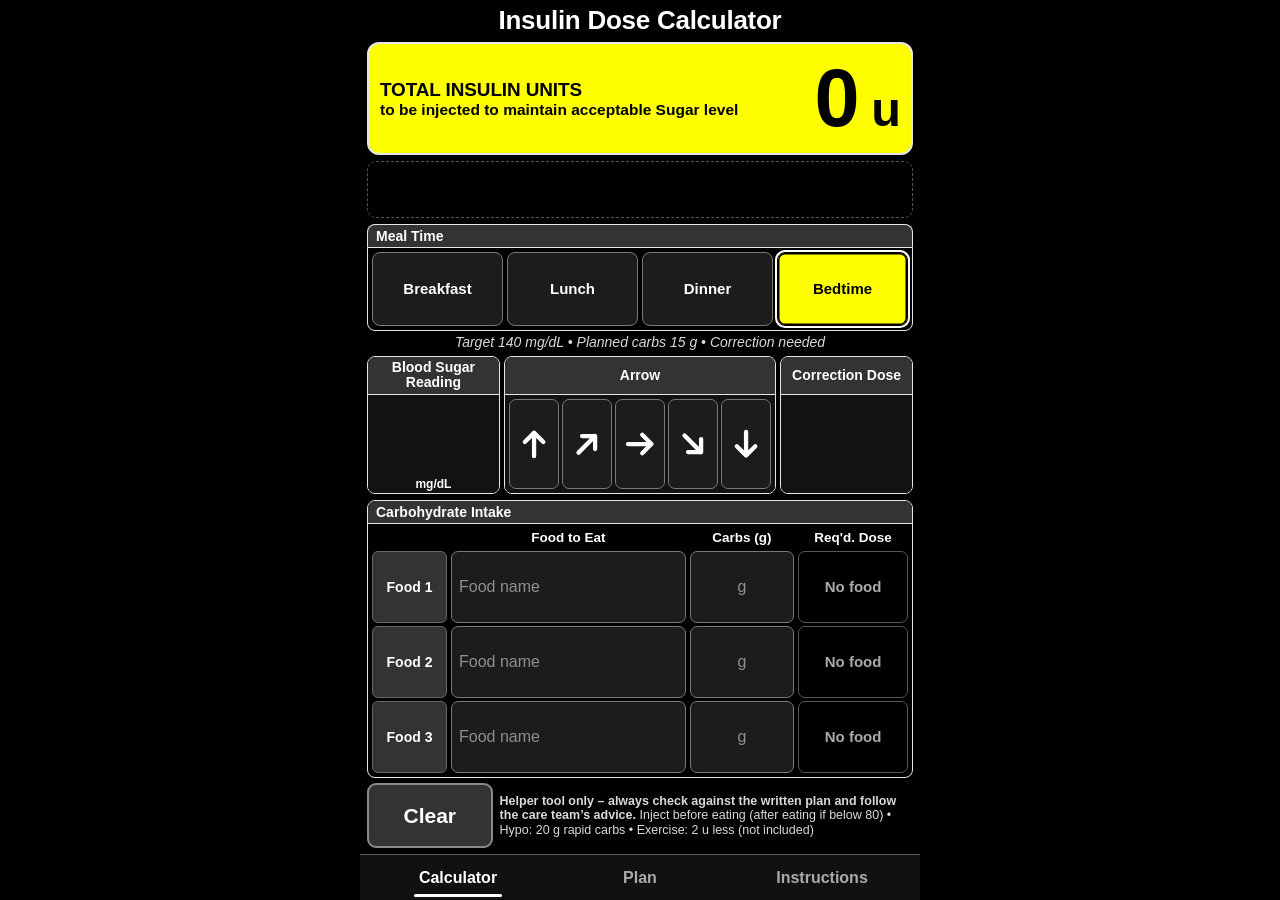
<file: index.html>
<!doctype html>
<html lang="en">
<head>
  <meta charset="utf-8">
  <meta name="viewport" content="width=device-width, initial-scale=1, maximum-scale=1, viewport-fit=cover">
  <meta name="color-scheme" content="dark">
  <meta name="theme-color" content="#000000">
  <meta name="mobile-web-app-capable" content="yes">
  <meta name="apple-mobile-web-app-capable" content="yes">
  <meta name="apple-mobile-web-app-status-bar-style" content="black">
  <meta name="apple-mobile-web-app-title" content="Insulin Dose">
  <meta name="format-detection" content="telephone=no">
  <meta name="referrer" content="no-referrer">
  <meta http-equiv="Content-Security-Policy" content="default-src 'self'; img-src 'self' data:; style-src 'self'; script-src 'self'; connect-src 'self'; manifest-src 'self'; worker-src 'self'; base-uri 'none'; form-action 'none'">
  <title>Insulin Dose Calculator</title>
  <link rel="manifest" href="manifest.json">
  <link rel="apple-touch-icon" href="icons/apple-touch-icon.png">
  <link rel="icon" type="image/png" sizes="192x192" href="icons/icon-192.png">
  <link rel="stylesheet" href="style.css">
</head>
<body>
<div class="app" id="app">

  <button type="button" class="update-bar" id="update-bar" hidden>A new version is ready – tap here to reload</button>
  <div class="hud" id="hud" hidden aria-hidden="true">
    <div class="hud-row">
      <div class="hud-total">TOTAL <b id="hud-total">0 u</b></div>
      <div class="hud-reading" id="hud-reading"></div>
    </div>
    <div class="message hud-msg" id="hud-msg" data-base="message hud-msg"></div>
  </div>

  <!-- ===== Calculator (one screen, no scrolling) ===== -->
  <main class="page page-calc" id="page-calc" data-page="calc">

    <h1 class="title">Insulin Dose Calculator</h1>

    <section class="total" id="total-box" aria-live="polite">
      <p class="total-label"><strong>TOTAL INSULIN UNITS</strong> to be injected to maintain acceptable Sugar level</p>
      <output class="total-value" id="total-value"><span id="total-num">0</span><span class="u"> u</span></output>
    </section>

    <!-- Message sits right under the Total so both are read together -->
    <div class="message empty" id="message" role="status" aria-live="polite"></div>

    <section class="meal" aria-label="Meal Time">
      <div class="hdr">Meal Time</div>
      <div class="meal-grid" id="meal-grid" role="radiogroup" aria-label="Meal Time"></div>
      <p class="meal-info" id="meal-info"></p>
    </section>

    <section class="boxes">
      <div class="box box-reading" id="box-reading">
        <label class="box-h" for="reading">Blood Sugar Reading</label>
        <label class="box-b reading-body" for="reading">
          <input class="reading-input" id="reading" type="text" inputmode="numeric" pattern="[0-9]*"
                 maxlength="3" autocomplete="off" autocorrect="off" spellcheck="false" enterkeyhint="done"
                 aria-label="Blood sugar reading in mg/dL">
          <span class="unit">mg/dL</span>
        </label>
      </div>
      <div class="box box-arrow" id="box-arrow">
        <div class="box-h" id="arrow-label">Arrow</div>
        <div class="box-b arrow-btns" id="arrow-btns" role="group" aria-labelledby="arrow-label"></div>
      </div>
      <div class="box box-corr">
        <div class="box-h">Correction Dose</div>
        <div class="box-b"><output class="corr-value" id="correction" aria-live="polite"></output></div>
      </div>
    </section>

    <section class="carbs" aria-label="Carbohydrate Intake">
      <div class="hdr">Carbohydrate Intake</div>
      <div class="carb-grid">
        <div class="ch ch-blank"></div>
        <div class="ch">Food to Eat</div>
        <div class="ch">Carbs (g)</div>
        <div class="ch">Req'd. Dose</div>

        <div class="rl">Food 1</div>
        <input class="food-name" id="food-name-1" type="text" placeholder="Food name" maxlength="40"
               autocomplete="off" autocorrect="off" spellcheck="false" enterkeyhint="next" aria-label="Food 1 name">
        <input class="food-carbs" id="food-carbs-1" type="text" inputmode="decimal" placeholder="g" maxlength="5"
               autocomplete="off" aria-label="Food 1 carbs in grams">
        <output class="food-dose nofood" id="food-dose-1">No food</output>

        <div class="rl">Food 2</div>
        <input class="food-name" id="food-name-2" type="text" placeholder="Food name" maxlength="40"
               autocomplete="off" autocorrect="off" spellcheck="false" enterkeyhint="next" aria-label="Food 2 name">
        <input class="food-carbs" id="food-carbs-2" type="text" inputmode="decimal" placeholder="g" maxlength="5"
               autocomplete="off" aria-label="Food 2 carbs in grams">
        <output class="food-dose nofood" id="food-dose-2">No food</output>

        <div class="rl">Food 3</div>
        <input class="food-name" id="food-name-3" type="text" placeholder="Food name" maxlength="40"
               autocomplete="off" autocorrect="off" spellcheck="false" enterkeyhint="next" aria-label="Food 3 name">
        <input class="food-carbs" id="food-carbs-3" type="text" inputmode="decimal" placeholder="g" maxlength="5"
               autocomplete="off" aria-label="Food 3 carbs in grams">
        <output class="food-dose nofood" id="food-dose-3">No food</output>
      </div>
    </section>

    <div class="bottom">
      <button type="button" class="clear-btn" id="clear">Clear</button>
      <p class="reminder" id="reminder-line"></p>
    </div>
  </main>

  <!-- ===== Plan (read-only, scrolls) ===== -->
  <section class="page page-scroll" id="page-plan" data-page="plan" hidden>
    <div class="doc" id="plan-content"></div>
  </section>

  <!-- ===== Instructions (scrolls) ===== -->
  <section class="page page-scroll" id="page-help" data-page="help" hidden>
    <div class="doc" id="help-content"></div>
  </section>

  <nav class="tabbar" aria-label="Pages">
    <button type="button" class="tab" data-page="calc" aria-selected="true">Calculator</button>
    <button type="button" class="tab" data-page="plan" aria-selected="false">Plan</button>
    <button type="button" class="tab" data-page="help" aria-selected="false">Instructions</button>
  </nav>
</div>
<script src="app.js"></script>
</body>
</html>
</file>
<file: style.css>
/* Insulin Dose Calculator – mobile-first, one screen, readable in bright light */

*, *::before, *::after { box-sizing: border-box; }

:root { color-scheme: light; }

html, body {
  margin: 0;
  height: 100%;
  overflow: hidden;
  overscroll-behavior: none;
  background: #fff;
  color: #000;
}
html { -webkit-text-size-adjust: 100%; text-size-adjust: 100%; }
body {
  font-family: -apple-system, BlinkMacSystemFont, "SF Pro Text", "Segoe UI", Roboto, Helvetica, Arial, sans-serif;
  touch-action: manipulation;
  -webkit-tap-highlight-color: transparent;
  -webkit-user-select: none;
  user-select: none;
}
input { -webkit-user-select: text; user-select: text; }
button { font: inherit; color: inherit; cursor: pointer; margin: 0; }
p, h1, h2, h3 { margin: 0; }
[hidden] { display: none !important; }

/* ---------- Full-height frame with notch / home-bar safe areas ---------- */
.app {
  --sat: env(safe-area-inset-top, 0px);
  --sab: env(safe-area-inset-bottom, 0px);
  --sal: env(safe-area-inset-left, 0px);
  --sar: env(safe-area-inset-right, 0px);
  --avail: calc(100vh - var(--sat) - var(--sab));
  --u: calc(var(--avail) / 100);             /* 1% of the usable screen height */
  --side: max(7px, var(--sal));
  --side-r: max(7px, var(--sar));
  --gap: clamp(3px, calc(var(--u) * 0.62), 8px);
  --line: #000;
  --grey: #D9D9D9;
  --yellow: #FFFF00;

  position: relative;
  height: 100vh;
  max-width: 560px;
  margin: 0 auto;
  display: flex;
  flex-direction: column;
  padding-top: var(--sat);
}
@supports (height: 100dvh) {
  .app { height: 100dvh; --avail: calc(100dvh - var(--sat) - var(--sab)); }
}

.page { flex: 1 1 auto; min-height: 0; }

/* ---------- Calculator page: sections share the height ---------- */
.page-calc {
  display: flex;
  flex-direction: column;
  gap: var(--gap);
  padding: calc(var(--gap) * 0.6) var(--side-r) var(--gap) var(--side);
  overflow-x: hidden;
  overflow-y: auto; /* safety net only – the layout is sized so this never scrolls */
}
.page-calc > * { flex: 0 0 auto; }
/* Spare height on bigger phones goes into the boxes (bigger buttons), not into empty gaps */

.title {
  height: clamp(20px, calc(var(--u) * 3.7), 36px);
  display: flex;
  align-items: center;
  justify-content: center;
  font-size: min(clamp(16px, calc(var(--u) * 3), 26px), 5.8vw);
  font-weight: 800;
  letter-spacing: -0.01em;
  line-height: 1;
  white-space: nowrap;
}

/* TOTAL – the biggest thing on screen */
.total {
  display: flex;
  align-items: center;
  gap: 8px;
  min-height: clamp(54px, calc(var(--u) * 12.3), 114px);
  flex-grow: 1 !important;
  padding: 0 10px 0 11px;
  background: var(--yellow);
  border: 2.5px solid var(--line);
  border-radius: 12px;
}
.total-label {
  flex: 1 1 auto;
  min-width: 0;
  font-size: min(clamp(10.5px, calc(var(--u) * 1.8), 15.5px), 3.3vw);
  font-weight: 600;
  line-height: 1.15;
}
.total-label strong {
  display: block;
  font-size: 1.22em;
  font-weight: 900;
  letter-spacing: -0.005em;
}
.total-value {
  flex: 0 0 auto;
  font-size: min(clamp(36px, calc(var(--u) * 9), 88px), 16vw);
  font-weight: 900;
  line-height: 1.12;
  white-space: nowrap;
  font-variant-numeric: tabular-nums;
  letter-spacing: -0.02em;
}
.total-value .u { font-size: 0.6em; font-weight: 800; letter-spacing: 0; }

/* Grey header strips (Excel #D9D9D9) */
.hdr {
  height: clamp(14px, calc(var(--u) * 2.55), 24px);
  display: flex;
  align-items: center;
  padding: 0 8px;
  background: var(--grey);
  border: 1.5px solid var(--line);
  font-size: min(clamp(10.5px, calc(var(--u) * 1.75), 14px), 3.3vw);
  font-weight: 800;
  line-height: 1;
}

/* Meal Time – one row of 4 (snack times removed), so it takes half the spare height it used to */
.meal { display: flex; flex-direction: column; flex-grow: 1 !important; }
.meal .hdr { border-radius: 8px 8px 0 0; border-bottom: 0; }
.meal-grid {
  display: grid;
  grid-template-columns: repeat(4, minmax(0, 1fr));
  flex: 1 1 auto;
  grid-auto-rows: minmax(clamp(32px, calc(var(--u) * 6.2), 56px), 1fr);
  gap: 4px;
  padding: 4px;
  border: 1.5px solid var(--line);
  border-top: 1.5px solid var(--line);
  border-radius: 0 0 8px 8px;
}
.chip {
  display: flex;
  align-items: center;
  justify-content: center;
  min-width: 0;
  padding: 2px 3px;
  background: #fff;
  border: 1.5px solid #6b6b6b;
  border-radius: 8px;
  font-size: min(clamp(10.5px, calc(var(--u) * 1.8), 15px), 3.25vw);
  font-weight: 700;
  line-height: 1.08;
  text-align: center;
  overflow-wrap: anywhere;
}
.chip.on {
  background: var(--yellow);
  border-color: #000;
  box-shadow: inset 0 0 0 1.5px #000;
  font-weight: 900;
}
.meal-info {
  margin-top: 3px;
  font-size: min(clamp(10px, calc(var(--u) * 1.65), 14px), 3vw);
  font-style: italic;
  line-height: 1.15;
  text-align: center;
  white-space: nowrap;
  overflow: hidden;
  text-overflow: ellipsis;
}

/* Row with 3 boxes */
.boxes {
  flex-grow: 1.2 !important;
  display: grid;
  grid-template-columns: minmax(0, 1fr) minmax(0, 2.05fr) minmax(0, 1fr);
  gap: 4px;
}
.box {
  display: flex;
  flex-direction: column;
  min-width: 0;
  border: 1.5px solid var(--line);
  border-radius: 8px;
  overflow: hidden;
}
.box-h {
  height: clamp(24px, calc(var(--u) * 4.3), 38px);
  display: flex;
  align-items: center;
  justify-content: center;
  padding: 0 3px;
  background: var(--grey);
  border-bottom: 1.5px solid var(--line);
  font-size: min(clamp(10px, calc(var(--u) * 1.65), 14px), 2.95vw);
  font-weight: 800;
  line-height: 1.08;
  text-align: center;
}
.box-b {
  flex: 1 1 auto;
  min-height: clamp(42px, calc(var(--u) * 8.5), 78px);
  display: flex;
  align-items: center;
  justify-content: center;
  background: var(--bg, #fff);
  color: var(--fg, #000);
}

/* Blood sugar reading */
.reading-body { flex-direction: column; cursor: text; padding-bottom: 3px; }
.reading-input {
  flex: 1 1 auto;
  min-height: 0;
  width: 100%;
  padding: 0;
  border: 0;
  border-radius: 0;
  outline: none;
  background: transparent;
  color: inherit;
  font: inherit;
  font-size: min(clamp(24px, calc(var(--u) * 5.4), 46px), 9vw);
  font-weight: 900;
  text-align: center;
  font-variant-numeric: tabular-nums;
  caret-color: currentColor;
  -webkit-appearance: none;
  appearance: none;
}
.unit {
  font-size: clamp(9px, calc(var(--u) * 1.4), 12px);
  font-weight: 700;
  line-height: 1;
}
.box-reading:focus-within { box-shadow: 0 0 0 3px #000; }
.coloured .reading-input, .coloured .unit, .msg-red, .msg-green {
  text-shadow: 0 1px 1px rgba(0, 0, 0, 0.3);
}
.box-reading.coloured[data-colour="Yellow"] .reading-input,
.box-reading.coloured[data-colour="Yellow"] .unit { text-shadow: none; }

/* Arrow buttons – only the selected button takes the arrow colour */
.box-arrow .box-b { background: #fff; }
.arrow-btns { gap: 3px; padding: 4px; }
.arrow-btn {
  flex: 1 1 0;
  min-width: 0;
  height: 100%;
  padding: 0;
  background: #fff;
  color: #000;
  border: 1.5px solid #6b6b6b;
  border-radius: 7px;
  font-size: min(clamp(17px, calc(var(--u) * 3.3), 30px), 5.4vw);
  font-weight: 900;
  line-height: 1;
}
.arrow-btn.on {
  background: var(--sel-bg);
  color: var(--sel-fg);
  border-color: #000;
  box-shadow: inset 0 0 0 2px #000, 0 0 0 1px #fff;
}

/* Correction dose */
.corr-value {
  font-size: min(clamp(20px, calc(var(--u) * 4.8), 42px), 8.2vw);
  font-weight: 900;
  line-height: 1.12;
  text-align: center;
  white-space: nowrap;
  font-variant-numeric: tabular-nums;
}
.corr-value.small {
  font-size: min(clamp(12px, calc(var(--u) * 2.1), 18px), 3.7vw);
  line-height: 1.1;
  white-space: normal;
}

/* Message banner */
.message {
  min-height: clamp(32px, calc(var(--u) * 6.4), 60px);
  flex-grow: 0.6 !important;
  display: flex;
  align-items: center;
  justify-content: center;
  padding: 0 8px;
  border: 2px solid transparent;
  border-radius: 9px;
  font-size: min(clamp(13px, calc(var(--u) * 2.45), 21px), 3.85vw);
  font-weight: 900;
  line-height: 1.1;
  text-align: center;
}
.message.empty { border: 1.5px dashed #c4c4c4; }
.msg-red { background: #FF0000; color: #fff; border-color: #FF0000; }
.msg-green { background: #00B050; color: #fff; border-color: #00B050; }

/* Blink: red with white text for 0.5 s, then white with red text for 0.5 s (1 per second) */
.message.flash { animation: flash 1s steps(1, end) infinite; }
@keyframes flash {
  0%  { background: #FF0000; color: #fff; border-color: #FF0000; text-shadow: 0 1px 1px rgba(0, 0, 0, 0.3); }
  50% { background: #fff; color: #FF0000; border-color: #FF0000; text-shadow: none; }
}

/* Carbohydrate intake */
.carbs {
  display: flex;
  flex-direction: column;
  flex-grow: 3 !important;
  border: 1.5px solid var(--line);
  border-radius: 8px;
  overflow: hidden;
}
.carbs .hdr { border: 0; border-bottom: 1.5px solid var(--line); }
.carb-grid {
  display: grid;
  grid-template-columns: 14% minmax(0, 1fr) 19.5% 20.5%;
  flex: 1 1 auto;
  grid-template-rows: clamp(13px, calc(var(--u) * 2.35), 22px) repeat(3, minmax(clamp(31px, calc(var(--u) * 5.95), 54px), 1fr));
  gap: 3px 4px;
  padding: 3px 4px 4px;
}
.ch {
  display: flex;
  align-items: center;
  justify-content: center;
  font-size: min(clamp(10px, calc(var(--u) * 1.6), 13.5px), 2.9vw);
  font-weight: 800;
  line-height: 1;
  white-space: nowrap;
}
.rl {
  display: flex;
  align-items: center;
  justify-content: center;
  background: var(--grey);
  border: 1px solid #8a8a8a;
  border-radius: 6px;
  font-size: min(clamp(10px, calc(var(--u) * 1.65), 14px), 2.9vw);
  font-weight: 800;
  white-space: nowrap;
}
.food-name, .food-carbs {
  width: 100%;
  height: 100%;
  min-width: 0;
  padding: 0 7px;
  background: #fff;
  color: #000;
  border: 1.5px solid #6b6b6b;
  border-radius: 7px;
  outline: none;
  font: inherit;
  font-size: 16px; /* 16px or more stops iPhone zooming in */
  font-weight: 600;
  -webkit-appearance: none;
  appearance: none;
}
.food-carbs { text-align: center; font-weight: 800; padding: 0 2px; }
.food-name::placeholder, .food-carbs::placeholder { color: #9a9a9a; font-weight: 500; }
.food-name:focus, .food-carbs:focus { border-color: #000; box-shadow: inset 0 0 0 1.5px #000; }
.needs { border: 2px dashed #E36C09 !important; box-shadow: none !important; }
.food-dose {
  display: flex;
  align-items: center;
  justify-content: center;
  border: 1.5px solid #c9c9c9;
  border-radius: 7px;
  font-size: min(clamp(16px, calc(var(--u) * 3), 26px), 5vw);
  font-weight: 900;
  font-variant-numeric: tabular-nums;
  white-space: nowrap;
}
.food-dose.nofood {
  font-size: min(clamp(11px, calc(var(--u) * 1.8), 15px), 3.2vw);
  font-weight: 600;
  color: #555;
}

/* Clear + reminder line */
.bottom {
  display: grid;
  grid-template-columns: 23% minmax(0, 1fr);
  gap: 7px;
  min-height: clamp(44px, calc(var(--u) * 7), 58px);
  flex-grow: 0.4 !important;
}
.clear-btn {
  height: 100%;
  background: #3a3a3a;
  color: #fff;
  border: 2px solid #000;
  border-radius: 9px;
  font-size: min(clamp(15px, calc(var(--u) * 2.6), 21px), 4.4vw);
  font-weight: 800;
}
.clear-btn:active { background: #000; }
.reminder {
  align-self: center;
  text-wrap: pretty;
  font-size: min(clamp(9px, calc(var(--u) * 1.45), 12.5px), 2.55vw);
  line-height: 1.17;
  color: #1a1a1a;
  overflow: hidden;
  display: -webkit-box;
  -webkit-line-clamp: 4;
  -webkit-box-orient: vertical;
}
.reminder strong { font-weight: 800; }

/* ---------- Bottom tab bar ---------- */
.tabbar {
  flex: 0 0 auto;
  display: grid;
  grid-template-columns: repeat(3, 1fr);
  padding: 0 var(--side-r) var(--sab) var(--side);
  background: #f2f2f2;
  border-top: 1.5px solid #000;
}
.tab {
  position: relative;
  height: clamp(28px, calc(var(--u) * 5), 46px);
  padding: 0;
  background: transparent;
  border: 0;
  color: #4a4a4a;
  font-size: min(clamp(12px, calc(var(--u) * 2), 16px), 3.8vw);
  font-weight: 700;
}
.tab[aria-selected="true"] { color: #000; font-weight: 900; }
.tab[aria-selected="true"]::after {
  content: "";
  position: absolute;
  bottom: 3px;
  left: 26%;
  right: 26%;
  height: 3px;
  background: #000;
  border-radius: 3px;
}

/* ---------- Plan & Instructions pages (these may scroll) ---------- */
.page-scroll {
  overflow-y: auto;
  -webkit-overflow-scrolling: touch;
  overscroll-behavior: contain;
  -webkit-user-select: text;
  user-select: text;
}
.doc { padding: 14px var(--side-r) 28px var(--side); font-size: 15px; line-height: 1.4; }
.doc h2 { font-size: 20px; font-weight: 900; margin: 6px 0 10px; }
.doc h3 { font-size: 15.5px; font-weight: 800; margin: 18px 0 6px; }
.doc ol, .doc ul { margin: 0 0 8px; padding-left: 22px; }
.doc li { margin: 0 0 7px; }
.doc .note { font-size: 13px; color: #333; margin-top: 6px; }
.doc .disclaimer {
  margin: 18px 0 8px;
  padding: 10px 12px;
  background: var(--yellow);
  border: 2px solid #000;
  border-radius: 9px;
  font-weight: 800;
}
.tbl-wrap { overflow-x: auto; }
.tbl { width: 100%; border-collapse: collapse; font-size: 14px; line-height: 1.2; }
.tbl th, .tbl td { border: 1px solid #000; padding: 6px 4px; text-align: center; }
.tbl thead th { background: var(--grey); font-weight: 800; font-size: 12.5px; }
.tbl tbody th { font-weight: 700; text-align: left; }
.tbl.first-wide tbody th { width: 34%; }
.swatch {
  display: inline-block;
  min-width: 3.4em;
  padding: 3px 6px;
  border: 1px solid #000;
  border-radius: 5px;
  background: var(--bg);
  color: var(--fg);
  font-weight: 900;
  text-align: center;
}

/* ---------- Overlays ---------- */
.update-bar {
  position: absolute;
  top: 0;
  left: 0;
  right: 0;
  z-index: 20;
  padding: calc(var(--sat) + 10px) 12px 10px;
  background: #0070C0;
  color: #fff;
  border: 0;
  font-size: 15px;
  font-weight: 800;
  text-align: center;
}
.hud {
  position: fixed;
  top: 0;
  left: 0;
  right: 0;
  z-index: 15;
  max-width: 560px;
  margin: 0 auto;
  display: flex;
  flex-direction: column;
  gap: 5px;
  padding: 6px var(--side-r) 7px var(--side);
  background: #fff;
  border-bottom: 2px solid #000;
  box-shadow: 0 3px 10px rgba(0, 0, 0, 0.25);
  pointer-events: none;
}
.hud-row { display: flex; gap: 6px; height: 46px; }
.hud-total {
  flex: 1 1 auto;
  display: flex;
  align-items: center;
  justify-content: center;
  gap: 10px;
  background: var(--yellow);
  border: 2px solid #000;
  border-radius: 10px;
  font-size: 15px;
  font-weight: 900;
}
.hud-total b { font-size: 30px; font-weight: 900; font-variant-numeric: tabular-nums; }
.hud-reading {
  flex: 0 0 30%;
  display: flex;
  align-items: center;
  justify-content: center;
  background: var(--bg, #fff);
  color: var(--fg, #000);
  border: 2px solid #000;
  border-radius: 10px;
  font-size: 26px;
  font-weight: 900;
  font-variant-numeric: tabular-nums;
}
.hud-reading:empty { display: none; }
.hud-reading::after { content: " mg/dL"; font-size: 11px; font-weight: 700; margin-left: 4px; }
.hud .message { min-height: 40px; font-size: 15px; }

/* ---------- Reading from the Libre Shortcut (box over the calculator) ---------- */
.libre-sheet {
  position: fixed;
  inset: 0;
  z-index: 30;
  display: flex;
  align-items: center;
  justify-content: center;
  padding: calc(var(--sat) + 16px) calc(var(--sar) + 16px) calc(var(--sab) + 16px) calc(var(--sal) + 16px);
  background: rgba(0, 0, 0, 0.55);
}
.libre-card {
  width: 100%;
  max-width: 380px;
  max-height: 100%;
  overflow-y: auto;
  display: flex;
  flex-direction: column;
  gap: 12px;
  padding: 18px 16px 16px;
  background: #fff;
  border: 2.5px solid #000;
  border-radius: 12px;
  text-align: center;
}
.libre-card h2 { font-size: 19px; font-weight: 800; }
.libre-value {
  padding: 10px 8px;
  border: 2px solid #000;
  border-radius: 8px;
  background: var(--bg, #fff);
  color: var(--fg, #000);
  font-size: 56px;
  font-weight: 900;
  line-height: 1;
  font-variant-numeric: tabular-nums;
}
.libre-value span { margin-left: 6px; font-size: 18px; font-weight: 700; }
.libre-time { font-size: 18px; font-weight: 800; }
.libre-arrow { font-size: 16px; line-height: 1.35; }
.libre-problem { font-size: 18px; font-weight: 700; line-height: 1.35; color: #C00000; }
.libre-btns { display: flex; flex-direction: column; gap: 10px; margin-top: 2px; }
.libre-btns button {
  min-height: 52px;
  padding: 8px 12px;
  background: #fff;
  border: 2px solid #000;
  border-radius: 10px;
  font-size: 18px;
  font-weight: 800;
}
.libre-btns .primary { background: #00703C; border-color: #00703C; color: #fff; }
.libre-btns button:focus-visible { outline: 3px solid #0070C0; outline-offset: 2px; }

/* Trend arrow icon (drawn, so every arrow looks the same) */
.arrow-icon { display: inline-block; width: 1.05em; height: 1.05em; vertical-align: -0.17em; }
.arrow-btn .arrow-icon { width: 1.15em; height: 1.15em; vertical-align: middle; }
.libre-arrow .arrow-icon { width: 1.25em; height: 1.25em; vertical-align: -0.3em; }
.libre-arrow .libre-arrow-big { width: 1.8em; height: 1.8em; vertical-align: -0.55em; }
.swatch .arrow-icon { width: 1.3em; height: 1.3em; vertical-align: middle; }

/* ==========================================================================
   BLACK BACKGROUND
   Neutral parts (page, lines, headers, inputs, buttons, tabs) are dark.
   The plan's colours stay exactly the same: the yellow Total, the reading
   and arrow colours, and the red/green messages.
   ========================================================================== */
:root { color-scheme: dark; }
html, body { background: #000; color: #fff; }
.app {
  --line: #E6E6E6;     /* lines around sections */
  --grey: #333333;     /* header strips (were Excel light grey) */
  --field: #1C1C1C;    /* inputs and buttons */
  --field-line: #7A7A7A;
}

/* Anything on the plan's yellow keeps black text */
.total, .chip.on, .hud-total, .doc .disclaimer { color: #000; }

/* Header strips: dark grey with white text */
.hdr, .box-h { color: #fff; }

/* Meal time chips */
.chip { background: var(--field); color: #fff; border-color: var(--field-line); }
.chip.on {
  background: var(--yellow);
  color: #000;
  border-color: #000;
  box-shadow: inset 0 0 0 1.5px #000, 0 0 0 2px #fff;
}
.meal-info { color: #D9D9D9; }

/* Reading, arrow and correction boxes (the reading keeps its plan colour once typed) */
.box-b { background: var(--bg, #121212); color: var(--fg, #fff); }
.box-reading:focus-within { box-shadow: 0 0 0 3px #fff; }
.box-arrow .box-b { background: #121212; }
.arrow-btn { background: var(--field); color: #fff; border-color: var(--field-line); }
.arrow-btn.on { border-color: #000; box-shadow: inset 0 0 0 2px #000, 0 0 0 2px #fff; }

/* Message area when empty */
.message.empty { border-color: #555; }

/* Carbohydrate rows */
.rl { color: #fff; border-color: #666; }
.food-name, .food-carbs { background: var(--field); color: #fff; border-color: var(--field-line); }
.food-name::placeholder, .food-carbs::placeholder { color: #8F8F8F; }
.food-name:focus, .food-carbs:focus { border-color: #fff; box-shadow: inset 0 0 0 1.5px #fff; }
.food-dose { border-color: #555; }
.food-dose.nofood { color: #ABABAB; }

/* Clear button and reminder line */
.clear-btn { background: #333; color: #fff; border-color: #8A8A8A; }
.clear-btn:active { background: #555; }
.reminder { color: #D9D9D9; }

/* Tab bar */
.tabbar { background: #111; border-top-color: #555; }
.tab { color: #ABABAB; }
.tab[aria-selected="true"] { color: #fff; }
.tab[aria-selected="true"]::after { background: #fff; }

/* Plan and Instructions pages */
.doc .note { color: #C8C8C8; }
.doc .disclaimer { color: #000; }
.tbl th, .tbl td { border-color: #666; }
.tbl thead th { color: #fff; }

/* Keypad strip at the top */
.hud { background: #000; border-bottom-color: #fff; box-shadow: 0 3px 10px rgba(255, 255, 255, 0.15); }
.hud-total { color: #000; border-color: #fff; }
.hud-reading { background: var(--bg, #121212); color: var(--fg, #fff); border-color: #fff; }

/* Libre reading box */
.libre-sheet { background: rgba(0, 0, 0, 0.75); }
.libre-card { background: #121212; color: #fff; border-color: #fff; }
.libre-value { border-color: #fff; }
.libre-problem { color: #FF7A7A; }
.libre-btns button { background: var(--field); color: #fff; border-color: #fff; }
.libre-btns .primary { background: #00703C; border-color: #00703C; color: #fff; }
.libre-btns button:focus-visible { outline-color: #4DA3FF; }
</file>
